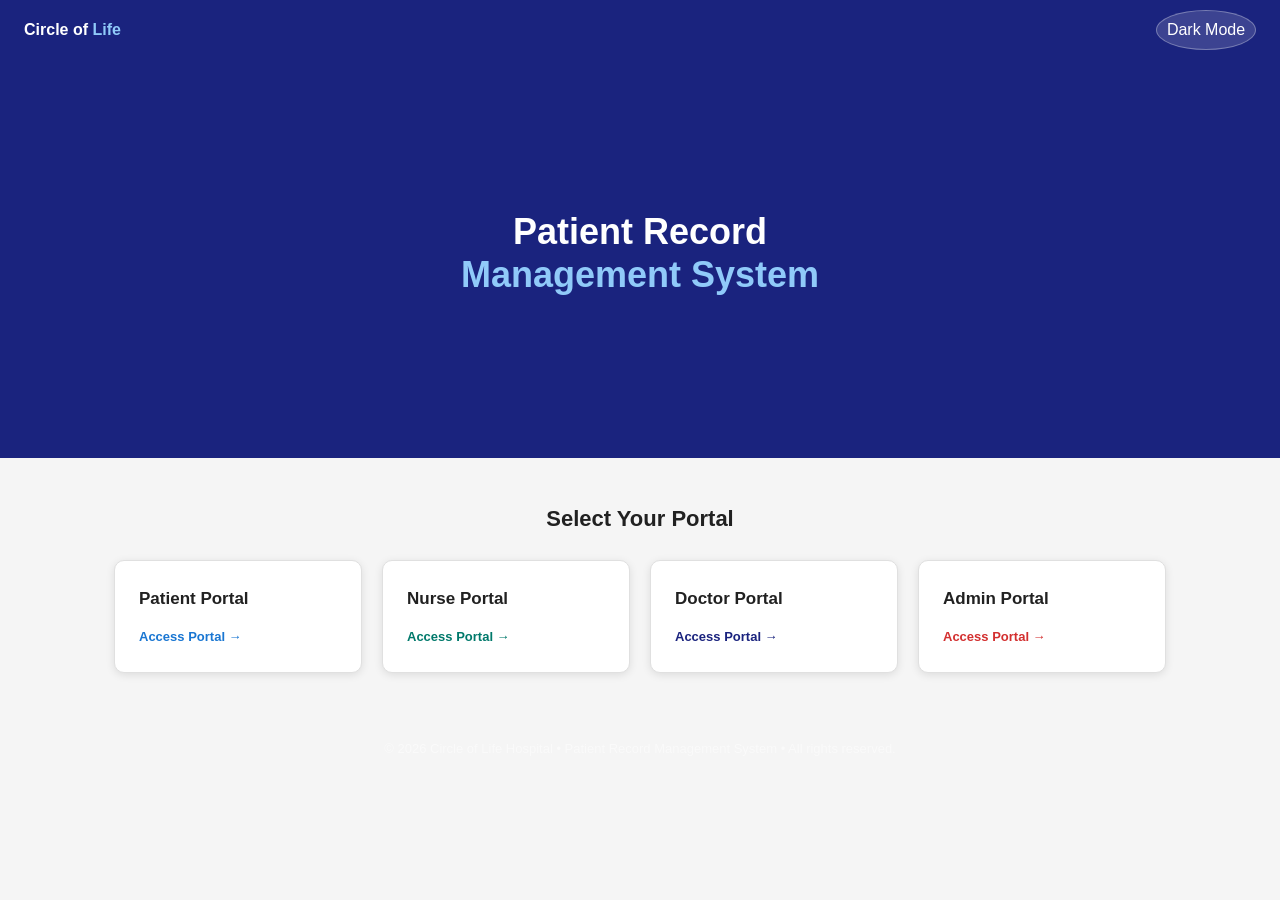
<file: index.html>
<!DOCTYPE html>
<html lang="en">
<head>
  <meta charset="UTF-8"/>
  <meta name="viewport" content="width=device-width, initial-scale=1.0"/>
  <title>Circle of Life Hospital - PRMS</title>
  <link rel="icon" type="image/png" href="favicon-32x32.png">
  <link rel="stylesheet" href="style.css"/>
  <script>
    const t = localStorage.getItem('theme'); 'light';
    document.documentElement.setAttribute('data-theme', t);
  </script>
</head>
<body>

<nav class="navbar">
  <a class="navbar-logo">
    <span class="logo-text">Circle of <span>Life</span></span>
  </a>
  <button class="theme-toggle" id="themeToggle" title="Toggle theme">"Dark Mode"</button>
</nav>

<section class="hero">
  <h1>Patient Record<br/><em>Management System</em></h1>
</section>

<section class="portals">
  <h2>Select Your Portal</h2>
  <div class="portal-grid">
    <a href="patient-login.html" class="portal-card patient">
      <h3>Patient Portal</h3>
      <span class="portal-link">Access Portal → </span>
    </a>
    <a href="nurse-login.html" class="portal-card nurse">
      <h3>Nurse Portal</h3>
      <span class="portal-link">Access Portal → </span>
    </a>
    <a href="doctor-login.html" class="portal-card doctor">
      <h3>Doctor Portal</h3>
      <span class="portal-link">Access Portal → </span>
    </a>
    <a href="admin-login.html" class="portal-card admin">
      <h3>Admin Portal</h3>
      <span class="portal-link">Access Portal → </span>
    </a>
  </div>
</section>

<footer>
  <p>© 2026 Circle of Life Hospital • Patient Record Management System • All rights reserved.</p>
</footer>

<script type="module">
  const toggle = document.getElementById('themeToggle');
  const apply  = t => { document.documentElement.setAttribute('data-theme',t); localStorage.setItem('theme',t); toggle.textContent = t==='dark'?"Light Mode":"Dark Mode"; };
  apply(localStorage.getItem('theme')||'light');
  toggle.addEventListener('click',()=>apply(document.documentElement.getAttribute('data-theme')==='dark'?'light':'dark'));
</script>
</body>
</html>
</file>
<file: style.css>
:root {
  --bg: #f5f5f5;
  --bg-card: #ffffff;
  --bg-sidebar: #1a237e;
  --text: #212121;
  --text-muted: #757575;
  --text-sidebar: #ffffff;
  --border: #e0e0e0;
  --shadow: 0 2px 8px rgba(0,0,0,0.1);
  --input-bg: #fafafa;
  --input-border: #bdbdbd;
  --blue: #1976d2;
  --green: #388e3c;
  --red: #d32f2f;
  --teal: #00796b;
  --navy: #1a237e;
}

[data-theme="dark"] {
  --bg: #121212;
  --bg-card: #1e1e1e;
  --bg-sidebar: #0d1117;
  --text: #e0e0e0;
  --text-muted: #9e9e9e;
  --border: #333333;
  --shadow: 0 2px 8px rgba(0,0,0,0.4);
  --input-bg: #2a2a2a;
  --input-border: #444444;
}


* {
  box-sizing: border-box;
  margin: 0;
  padding: 0;
}

body {
  font-family: Arial, sans-serif;
  background-color: var(--bg);
  color: var(--text);
  min-height: 100vh;
}

a {
  text-decoration: none;
  color: inherit;
}

.navbar {
  background-color: var(--bg-sidebar);
  padding: 0 24px;
  height: 60px;
  display: flex;
  align-items: center;
  justify-content: space-between;
  position: sticky;
  top: 0;
  z-index: 100;
}

.navbar-logo {
  display: flex;
  align-items: center;
  gap: 10px;
  color: white;
  font-weight: bold;
  font-size: 16px;
}

.navbar-logo .logo-icon {
  font-size: 22px;
}

.navbar-logo .logo-text span {
  color: #90caf9;
}

.theme-toggle {
  background: rgba(255,255,255,0.15);
  border: 1px solid rgba(255,255,255,0.3);
  color: white;
  width: 100px;
  height: 40px;
  border-radius: 150%;
  cursor: pointer;
  font-size: 16px;
}

.theme-toggle:hover {
  background: rgba(255,255,255,0.25);
}


.hero {
  background-color: #1a237e;
  padding: 150px 24px;
  text-align: center;
  color: white;
}

.hero-badge {
  display: inline-block;
  background: rgba(255,255,255,0.15);
  border: 1px solid rgba(255,255,255,0.3);
  color: #90caf9;
  padding: 5px 14px;
  border-radius: 20px;
  font-size: 12px;
  font-weight: bold;
  text-transform: uppercase;
  letter-spacing: 1px;
  margin-bottom: 16px;
}

.hero h1 {
  font-size: 36px;
  font-weight: bold;
  margin-bottom: 12px;
  line-height: 1.2;
}

.hero h1 em {
  font-style: normal;
  color: #90caf9;
}

.hero p {
  font-size: 16px;
  color: rgba(255,255,255,0.7);
  max-width: 500px;
  margin: 0 auto;
}

.portals {
  padding: 48px 24px;
  max-width: 1100px;
  margin: 0 auto;
}

.portals h2 {
  text-align: center;
  font-size: 22px;
  margin-bottom: 28px;
  color: var(--text);
}

.portal-grid {
  display: grid;
  grid-template-columns: repeat(auto-fit, minmax(230px, 1fr));
  gap: 20px;
}

.portal-card {
  background-color: var(--bg-card);
  border-radius: 10px;
  padding: 28px 24px;
  border: 1px solid var(--border);
  box-shadow: var(--shadow);
  color: var(--text);
  display: flex;
  flex-direction: column;
  gap: 20px;
}

.portal-card:hover {
  box-shadow: 0 4px 16px rgba(0,0,0,0.15);
  transform: translateY(-2px);
  transition: all 0.2s;
}

.portal-icon {
  font-size: 28px;
  width: 50px;
  height: 50px;
  border-radius: 10px;
  display: flex;
  align-items: center;
  justify-content: center;
  background-color: #e3f2fd;
}

.portal-card.nurse .portal-icon { background-color: #e0f2f1; }
.portal-card.doctor .portal-icon { background-color: #e8eaf6; }
.portal-card.admin .portal-icon { background-color: #ffebee; }

.portal-role {
  font-size: 11px;
  font-weight: bold;
  text-transform: uppercase;
  letter-spacing: 1px;
  padding: 3px 10px;
  border-radius: 20px;
  background-color: #e3f2fd;
  color: #1976d2;
  display: inline-block;
  width: fit-content;
}

.portal-card.nurse .portal-role { background-color: #e0f2f1; color: #00796b; }
.portal-card.doctor .portal-role { background-color: #e8eaf6; color: #1a237e; }
.portal-card.admin .portal-role { background-color: #ffebee; color: #d32f2f; }

.portal-card h3 {
  font-size: 17px;
  font-weight: bold;
}

.portal-card p {
  font-size: 13px;
  color: var(--text-muted);
  line-height: 1.5;
}

.portal-link {
  font-size: 13px;
  font-weight: bold;
  color: #1976d2;
  margin-top: auto;
}

.portal-card.nurse .portal-link { color: #00796b; }
.portal-card.doctor .portal-link { color: #1a237e; }
.portal-card.admin .portal-link { color: #d32f2f; }


footer {
  background-color: var(--bg);
  color: rgba(255,255,255,0.5);
  text-align: center;
  padding: 20px;
  font-size: 13px;
}


.login-container {
  min-height: calc(100vh - 60px);
  display: flex;
  align-items: center;
  justify-content: center;
  padding: 40px 16px;
}

.login-card {
  background-color: var(--bg-card);
  border-radius: 10px;
  padding: 40px 36px;
  width: 100%;
  max-width: 800px;
  box-shadow: 0 4px 20px rgba(0,0,0,0.12);
  border: 1px solid var(--border);
}

.login-role-badge {
  display: inline-block;
  padding: 5px 12px;
  border-radius: 20px;
  font-size: 12px;
  font-weight: bold;
  text-transform: uppercase;
  letter-spacing: 1px;
  margin-bottom: 20px;
}

.login-card h2 {
  font-size: 24px;
  font-weight: bold;
  margin-bottom: 6px;
}

.login-card .subtitle {
  font-size: 14px;
  color: var(--text-muted);
  margin-bottom: 24px;
}


.form-group {
  margin-bottom: 16px;
}

.form-group label {
  display: block;
  font-size: 13px;
  font-weight: bold;
  color: var(--text-muted);
  margin-bottom: 6px;
  text-transform: uppercase;
  letter-spacing: 0.5px;
}

.form-group input,
.form-group select,
.form-group textarea {
  width: 100%;
  background-color: var(--input-bg);
  border: 1px solid var(--input-border);
  border-radius: 6px;
  padding: 10px 12px;
  font-family: Arial, sans-serif;
  font-size: 14px;
  color: var(--text);
  outline: none;
}

.form-group input:focus,
.form-group select:focus,
.form-group textarea:focus {
  border-color: #1976d2;
  box-shadow: 0 0 0 2px rgba(25,118,210,0.1);
}

.form-group textarea {
  resize: vertical;
  min-height: 80px;
}

.form-grid {
  display: grid;
  grid-template-columns: repeat(auto-fit, minmax(200px, 1fr));
  gap: 14px;
}


.btn {
  display: inline-flex;
  align-items: center;
  justify-content: center;
  gap: 6px;
  padding: 10px 20px;
  border-radius: 6px;
  font-family: Arial, sans-serif;
  font-size: 14px;
  font-weight: bold;
  cursor: pointer;
  border: none;
  background-color: #1a237e;
  color: white;
}

.btn:hover {
  opacity: 0.9;
}

.btn-primary { background-color: #1a237e; color: white; width: 100%; }
.btn.patient { background-color: #1976d2; color: white; }
.btn.nurse   { background-color: #00796b; color: white; }
.btn.doctor  { background-color: #1a237e; color: white; }
.btn.admin   { background-color: #d32f2f; color: white; }
.btn.danger  { background-color: #d32f2f; color: white; }


.error-msg {
  background-color: #ffebee;
  border: 1px solid #ef9a9a;
  color: #c62828;
  padding: 10px 12px;
  border-radius: 6px;
  font-size: 13px;
  margin-top: 12px;
  display: none;
}

.success-msg {
  background-color: #810feb;
  border: 1px solid #000000;
  color: #180e31;
  padding: 10px 12px;
  border-radius: 6px;
  font-size: 13px;
  margin-top: 12px;
  display: none;
}

.back-link {
  display: inline-block;
  color: var(--text-muted);
  font-size: 13px;
  margin-top: 16px;
}

.back-link:hover {
  color: var(--text);
}


.dashboard-layout {
  display: flex;
  min-height: 100vh;
}


.sidebar {
  width: 200px;
  background-color: var(--bg-sidebar);
  display: flex;
  flex-direction: column;
  position: fixed;
  top: 0;
  left: 0;
  bottom: 0;
  z-index: 100;
  overflow-y: auto;
}

.sidebar-logo {
  padding: 18px 18px 14px;
  display: flex;
  align-items: center;
  gap: 10px;
  color: white;
  font-weight: bold;
  font-size: 15px;
  border-bottom: 1px solid rgba(255,255,255,0.1);
}

.sidebar-logo .logo-text span { color: #90caf9; }

.sidebar-user {
  padding: 14px 18px;
  border-bottom: 1px solid rgba(255,255,255,0.1);
}

.sidebar-user .user-avatar {
  width: 38px;
  height: 38px;
  border-radius: 50%;
  display: flex;
  align-items: center;
  justify-content: center;
  font-weight: bold;
  font-size: 16px;
  margin-bottom: 8px;
}

.sidebar-user .user-name {
  font-size: 14px;
  font-weight: bold;
  color: white;
}

.sidebar-user .user-role {
  font-size: 11px;
  color: rgba(255,255,255,0.5);
  text-transform: uppercase;
  letter-spacing: 1px;
}

.sidebar-nav {
  padding: 10px 8px;
  flex: 1;
}

.sidebar-section-label {
  font-size: 10px;
  font-weight: bold;
  letter-spacing: 1.5px;
  text-transform: uppercase;
  color: rgba(255,255,255,0.3);
  padding: 0px 0px 5px;
}

.sidebar-nav a {
  display: flex;
  align-items: center;
  gap: 10px;
  padding: 9px 10px;
  border-radius: 6px;
  color: rgba(255,255,255,0.75);
  font-size: 14px;
  margin-bottom: 2px;
}

.sidebar-nav a:hover,
.sidebar-nav a.active {
  background-color: rgba(255,255,255,0.1);
  color: white;
}


.sidebar-footer {
  padding: 10px 8px;
  border-top: 1px solid rgba(255,255,255,0.1);
}

.sidebar-footer button,
.sidebar-theme-btn {
  width: 100%;
  background: none;
  border: none;
  color: rgba(255,255,255,0.5);
  font-family: Arial, sans-serif;
  font-size: 13px;
  padding: 9px 10px;
  border-radius: 6px;
  cursor: pointer;
  display: flex;
  align-items: center;
  gap: 8px;
  margin-bottom: 4px;
  text-align: left;
}

.sidebar-theme-btn {
  background: rgba(255,255,255,0.05) !important;
  border: 1px solid rgba(255,255,255,0.1) !important;
  color: rgba(255,255,255,0.6) !important;
}

.sidebar-footer button:hover { background-color: rgba(211,47,47,0.2); color: #ef9a9a; }
.sidebar-theme-btn:hover { background: rgba(255,255,255,0.1) !important; }


.main-content {
  margin-left: 250px;
  flex: 1;
}

.main-header {
  background-color: var(--bg-card);
  border-bottom: 1px solid var(--border);
  padding: 18px 28px;
  position: sticky;
  top: 0;
  z-index: 50;
}

.main-header h1 {
  font-size: 20px;
  font-weight: bold;
}

.main-header p {
  font-size: 13px;
  color: var(--text-muted);
  margin-top: 2px;
}

.content-body {
  padding: 24px 28px;
}


.stats-grid {
  display: grid;
  grid-template-columns: repeat(auto-fit, minmax(150px, 1fr));
  gap: 14px;
  margin-bottom: 24px;
}

.stat-card {
  background-color: var(--bg-card);
  border-radius: 8px;
  padding: 18px;
  border: 1px solid var(--border);
  box-shadow: var(--shadow);
}

.stat-card .stat-icon { font-size: 22px; margin-bottom: 8px; }

.stat-card .stat-label {
  font-size: 11px;
  font-weight: bold;
  text-transform: uppercase;
  letter-spacing: 1px;
  color: var(--text-muted);
  margin-bottom: 6px;
}

.stat-card .stat-value {
  font-size: 28px;
  font-weight: bold;
  color: #1976d2;
}

.admin-role .stat-value { color: #d32f2f; }
.nurse .stat-value { color: #00796b; }

.section-card {
  background-color: var(--bg-card);
  border-radius: 8px;
  border: 1px solid var(--border);
  box-shadow: var(--shadow);
  margin-bottom: 20px;
  overflow: hidden;
}

.section-header {
  padding: 16px 20px;
  border-bottom: 1px solid var(--border);
  display: flex;
  align-items: center;
  justify-content: space-between;
  flex-wrap: wrap;
  gap: 10px;
}

.section-header h2 {
  font-size: 15px;
  font-weight: bold;
}

.section-body {
  padding: 18px 20px;
}

.table-wrap {
  overflow-x: auto;
}

table {
  width: 100%;
  border-collapse: collapse;
  font-size: 13px;
}

thead th {
  text-align: left;
  padding: 9px 12px;
  font-size: 11px;
  font-weight: bold;
  text-transform: uppercase;
  letter-spacing: 0.5px;
  color: var(--text-muted);
  border-bottom: 1px solid var(--border);
}

tbody td {
  padding: 11px 12px;
  border-bottom: 1px solid var(--border);
  color: var(--text);
}

tbody tr:last-child td { border-bottom: none; }
tbody tr:hover { background-color: #f5f5f5; }

[data-theme="dark"] tbody tr:hover { background-color: #2a2a2a; }


.search-input {
  width: 220px;
  background-color: var(--input-bg);
  border: 1px solid var(--input-border);
  border-radius: 6px;
  padding: 8px 12px;
  font-family: Arial, sans-serif;
  font-size: 13px;
  color: var(--text);
  outline: none;
}

.search-input:focus {
  border-color: #1976d2;
}

.vitals-grid {
  display: grid;
  grid-template-columns: repeat(auto-fit, minmax(130px, 1fr));
  gap: 12px;
}

.vital-card {
  background-color: var(--bg);
  border: 1px solid var(--border);
  border-radius: 8px;
  padding: 14px;
  text-align: center;
}

.vital-label {
  font-size: 11px;
  font-weight: bold;
  text-transform: uppercase;
  letter-spacing: 0.5px;
  color: var(--text-muted);
  margin-bottom: 6px;
}

.vital-value {
  font-size: 22px;
  font-weight: bold;
  color: #1976d2;
}

.vital-unit {
  font-size: 11px;
  color: var(--text-muted);
  margin-top: 2px;
}

.info-grid {
  display: grid;
  grid-template-columns: repeat(auto-fit, minmax(180px, 1fr));
  gap: 14px;
}

.info-item .info-label {
  font-size: 11px;
  font-weight: bold;
  text-transform: uppercase;
  letter-spacing: 0.5px;
  color: var(--text-muted);
  margin-bottom: 3px;
}

.info-item .info-value {
  font-size: 14px;
  color: var(--text);
}


.loading {
  display: flex;
  align-items: center;
  justify-content: center;
  padding: 32px;
  color: var(--text-muted);
  gap: 10px;
  font-size: 14px;
}

@keyframes spin {
  to { transform: rotate(360deg); }
}

.spinner {
  width: 18px;
  height: 18px;
  border: 2px solid var(--border);
  border-top-color: #1976d2;
  border-radius: 50%;
  animation: spin 0.8s linear infinite;
}


.modal-overlay {
  display: none;
  position: fixed;
  inset: 0;
  background: rgba(0,0,0,0.5);
  z-index: 200;
  align-items: center;
  justify-content: center;
  padding: 20px;
}

.modal-overlay.open {
  display: flex;
}

.modal {
  background-color: var(--bg-card);
  border-radius: 10px;
  padding: 28px;
  width: 100%;
  max-width: 480px;
  box-shadow: 0 8px 32px rgba(0,0,0,0.2);
  position: relative;
}

.modal h3 {
  font-size: 17px;
  font-weight: bold;
  margin-bottom: 18px;
}

.modal-close {
  position: absolute;
  top: 14px;
  right: 14px;
  background: var(--border);
  border: none;
  border-radius: 50%;
  width: 28px;
  height: 28px;
  cursor: pointer;
  font-size: 14px;
  display: flex;
  align-items: center;
  justify-content: center;
  color: var(--text-muted);
}

@media (max-width: 768px) {
  .sidebar {
    display: none;
  }
  .main-content {
    margin-left: 0;
  }
  .content-body {
    padding: 16px;
  }
  .login-card {
    padding: 28px 20px;
  }
  .portal-grid {
    grid-template-columns: 1fr 1fr;
  }
}
</file>
